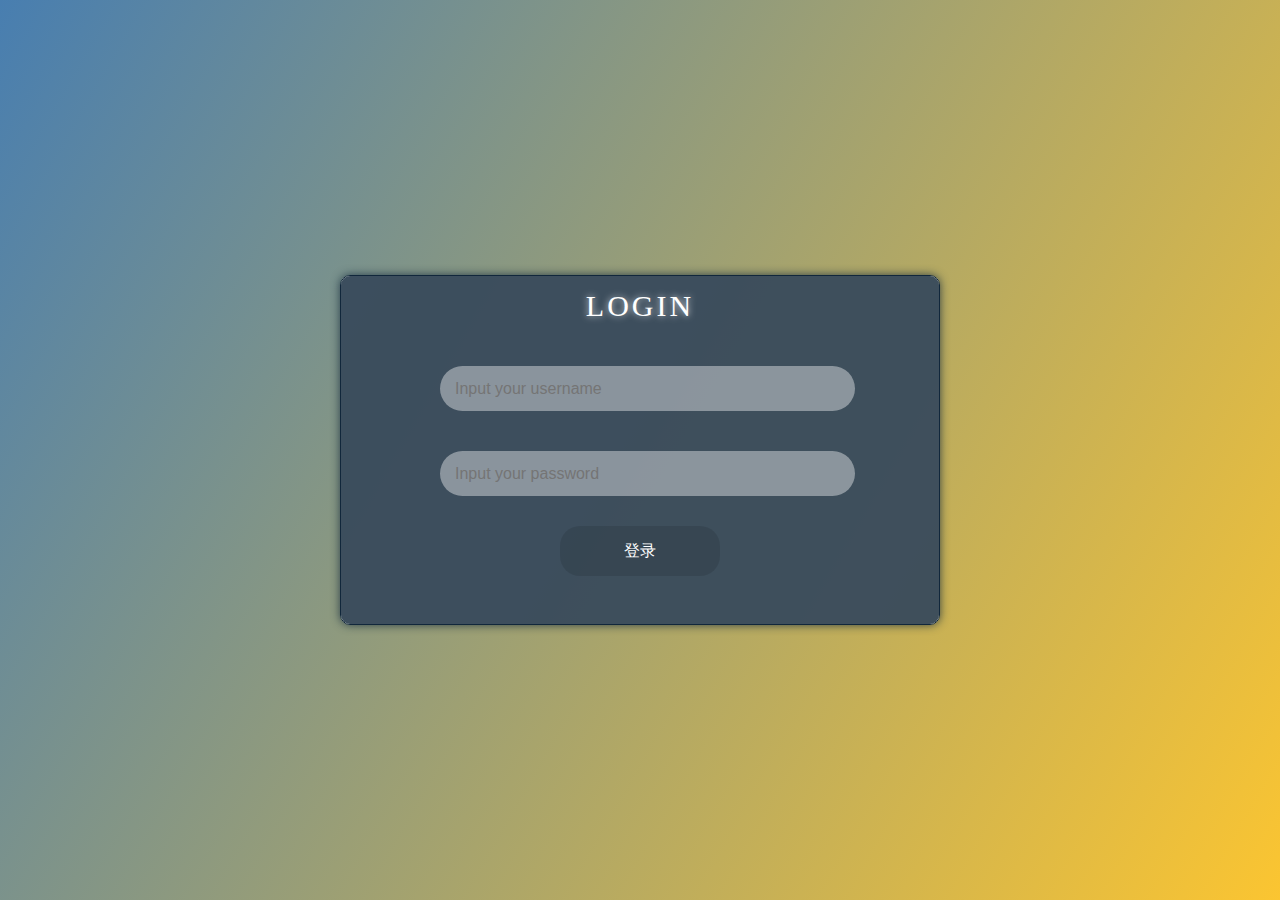
<file: 丝滑的登录/index.html>
<!DOCTYPE html>
<html lang="en">
  <head>
    <meta charset="UTF-8" />
    <meta name="viewport" content="width=device-width, initial-scale=1.0" />
    <title>丝滑的登录</title>
    <link rel="stylesheet" href="./style.css" />
  </head>
  <body>
    <div class="container">
      <div class="login-box">
        <div class="apple-btn login-apple">
          <li class="red-btn"></li>
          <li class="yellow-btn"></li>
          <li class="green-btn"></li>
        </div>
        <div class="title">Login</div>
        <div class="input">
          <input type="text" id="login-user" placeholder="Input your username" />
        </div>
        <div class="input">
          <input type="password" id="login-password" placeholder="Input your password" />
        </div>
        <div class="btn login-btn">
          <span>登录</span>
        </div>
        <div class="change-box login-change">
          <div class="change-btn toSign">
            <span>去注册</span>
          </div>
        </div>
      </div>

      <div class="sign-box">
        <div class="apple-btn sign-apple">
          <li class="red-btn"></li>
          <li class="yellow-btn"></li>
          <li class="green-btn"></li>
        </div>
        <div class="title">Sign</div>
        <div class="input">
          <input type="text" id="sign-user" placeholder="Have A Good Name?" />
        </div>
        <div class="input">
          <input type="password" id="sign-password" placeholder="Keep Secret" />
        </div>
        <div class="btn sign-btn">
          <span>注册</span>
        </div>
        <div class="change-box sign-change">
          <div class="change-btn toLogin">
            <span>去登陆</span>
          </div>
        </div>
      </div>
    </div>

    <script src="./script.js"></script>
  </body>
</html>
</file>
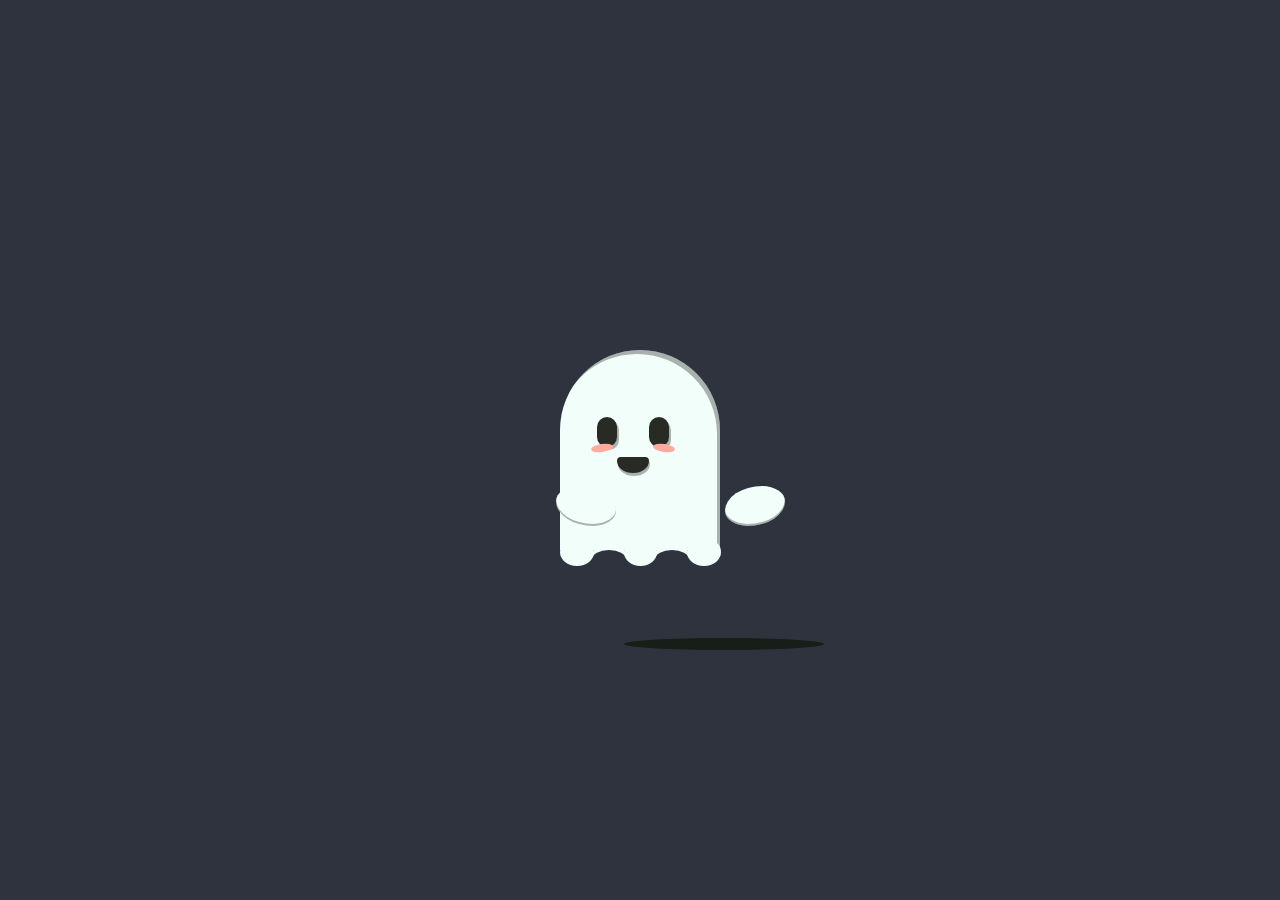
<file: 会动的小幽灵/index.html>
<!DOCTYPE html>
<html lang="en">
  <head>
    <meta charset="UTF-8" />
    <meta name="viewport" content="width=device-width, initial-scale=1.0" />
    <link rel="stylesheet" href="index.css" />
    <title>小幽灵</title>
  </head>
  <body>
    <!--幽灵-->
    <div class="ghost">
      <!--身体-->
      <div class="body">
        <!--脸部-->
        <div class="face">
          <!--眼睛-->
          <div class="eye left"></div>
          <div class="eye right"></div>

          <!--嘴巴-->
          <div class="mouth"></div>
          <!--腮红-->
          <div class="rosy left"></div>
          <div class="rosy right"></div>
        </div>
        <!--手臂-->
        <div class="arm left"></div>
        <div class="arm right"></div>
        <!--底部-->
        <div class="bottom">
          <!--几个脚-->
          <div></div>
          <div></div>
          <div></div>
          <div></div>
          <div></div>
        </div>
      </div>
      <!--阴影-->
      <div class="shadow"></div>
    </div>
  </body>
</html>
</file>
<file: 丝滑的登录/style.css>
* {
  padding: 0px;
  margin: 0px;
}

html,
body {
  height: 100%;
  width: 100%;
  background-image: linear-gradient(120deg, #487eb0, #fbc531);
  overflow: hidden;
}

.container {
  position: absolute;
  height: 350px;
  width: 600px;
  background-color: rgba(255, 255, 255, 0.8);
  top: 50%;
  left: 50%;
  transform: translate(-50%, -30%);
  border-radius: 10px;
  box-shadow: 0px 0px 10px rgba(17, 39, 59, 0.8);
  border: 1px solid rgba(17, 39, 59, 1);
  overflow: hidden;
  box-sizing: border-box;
  opacity: 0.8;
  transform: 1s;
}

.container-show {
  transform: translate(-50%, -50%);
  opacity: 1;
}

.container:hover .title {
  font-size: 20px;
}
.container:hover input {
  transform: translate(0, -30%);
}
.container:hover .btn {
  height: 30px;
  width: 90px;
  transform: translate(0, -30%);
  font-size: 12px;
}
.container:hover .change-box {
  height: 200px;
}
.container:hover .change-btn {
  display: block;
}
.title {
  margin-top: 10px;
  position: relative;
  height: 40px;
  width: 100%;
  font-size: 30px;
  display: flex;
  justify-content: center;
  align-items: center;
  text-transform: uppercase;
  font-weight: 500;
  letter-spacing: 3px;
  transform: 0.4s;
}

.login-box .title {
  color: white;
  text-shadow: 0px 0px 7px rgba(255, 255, 255, 0.8);
}

.input {
  width: 400px;
  height: 45px;
  position: relative;
  margin: 40px auto;
}

input {
  position: relative;
  width: 100%;
  height: 100%;
  border: none;
  outline: none;
  padding-left: 15px;
  font-size: 16px;
  background-color: rgba(255, 255, 255, 0.4);
  border-radius: 45px;
  transform: 0.4s;
}

.login-box input:focus {
  box-shadow: 0 0 10px rgba(1, 1, 1, 0.8);
}

.btn {
  height: 50px;
  width: 160px;
  position: relative;
  margin: -10px auto;
  background-color: rgba(0, 0, 0, 0.1);
  border-radius: 20px;
  color: rgba(255, 255, 255.4);
  display: flex;
  justify-content: center;
  align-items: center;
  cursor: pointer;
  transform: 0.4s;
}

.change-box {
  position: absolute;
  height: 0px;
  width: 100%;
  clip-path: polygon(100% 50%, 50% 100%, 100% 100%);
  bottom: 0px;
  transition: 0.4s;
}

.change-btn {
  position: absolute;
  bottom: 30px;
  right: 40px;
  font-size: 20px;
  display: none;
  font-weight: 500;
}

.change-btn:hover {
  text-shadow: 0px 0px 3px rgba(200, 200, 200, 0.8);
  cursor: pointer;
}

.login-box input {
  caret-color: white;
  color: rgba(255, 255, 255, 0.8);
}

.login-btn:hover {
  color: white;
  background-color: #57606f;
  box-shadow: rgba(0, 0, 0, 0.1);
  text-shadow: 0px 0px 2px rgba(0, 0, 0, 0.1);
}

.login-change {
  background-color: rgba(255, 255, 255, 0.8);
}

.animate_login {
  transform: rotate(-90deg);
}

.animate_sign {
  transform: rotate(0deg) !important;
}

.login-box {
  position: absolute;
  height: 100%;
  width: 100%;
  background-color: rgba(17, 39, 59, 0.8);
  transition: 0.4s;
  z-index: 1;
  transform-origin: 0 100%;
}

/* 注册框样式 */
.sign-box {
  position: absolute;
  height: 100%;
  width: 100%;
  background-color: rgba(255, 255, 255, 0.8);
  transform-origin: 0 100%;
  transform: rotate(90deg);
  transition: 0.4s;
  z-index: 1;
}

.sign-box .title {
  text-shadow: 0 0 10px rgba(200, 200, 200, 0.8);
  font-weight: 500;
}
.sign-change {
  background-color: rgba(17, 39, 59, 0.8);
}

.toLogin {
  color: white;
}

.sign-box input {
  box-shadow: 0 0 3px black;
}

.sign-box .btn {
  color: #1e90ff;
  background-color: rgba(200, 200, 200, 0.1);
  transition: 0.5s;
}

.sign-box .btn:hover {
  color: white;
  background-color: #1e90ff;
}

/* Mac 按钮样式及特效 */
.apple-btn {
  position: absolute;
  height: 15px;
  width: 65px;
  top: 3px;
}

.apple-btn li {
  list-style: none;
  position: relative;
  height: 15px;
  width: 15px;
  border-radius: 15px;
  opacity: 0;
}

.login-apple li {
  left: 5px;
  float: left;
}

.sign-apple li {
  right: 5px;
  float: right;
}

.sign-apple {
  right: 5px;
}

li:nth-child(2) {
  margin: 0px 2px;
}

.red-btn {
  background-color: red;
  transition: 0.3s;
  transform: translate(0, -50%);
}

.yellow-btn {
  background-color: orange;
  transition: 0.6s;
  transform: translate(0, -50%);
}

.green-btn {
  background-color: rgb(15, 136, 15);
  transition: 0.9s;
  transform: translate(0, -50%);
}

.container:hover .red-btn {
  opacity: 1;
  transform: translate(0, 0);
}
.container:hover .yellow-btn {
  opacity: 1;
  transform: translate(0, 0);
}
.container:hover .green-btn {
  opacity: 1;
  transform: translate(0, 0);
}
</file>
<file: 会动的小幽灵/index.css>
/*清楚默认边框*/
* {
  margin: 0;
  padding: 0;
}

body {
  display: flex;
  justify-content: center;
  align-items: center;
  height: 100vh;
  background: #2f333d;
}

/*幽灵*/
.ghost {
  position: relative;
  width: 160px;
  height: 200px;
}

/*幽灵身体*/
.ghost .body {
  position: relative;
  width: 160px;
  height: 200px;
  border-top-right-radius: 80px;
  border-top-left-radius: 80px;
  background: #f2fefa;
  box-shadow: inset -3px 4px 0 rgba(0, 0, 0, 0.3);
  animation: float 3s ease infinite;
}

/*脸部*/
.ghost .face {
  display: flex;
  flex-wrap: wrap;
  position: absolute;
  top: 67px;
  left: 37px;
  width: 72px;
  height: 60px;
}

/*眼睛*/
.ghost .eye {
  width: 20px;
  height: 30px;
  border-radius: 30px;
  background: #272b24;
  box-shadow: 2px 3px 0 rgba(0, 0, 0, 0.3);
}
.ghost .eye.left {
  margin-right: 32px;
}

/*嘴巴*/
.ghost .mouth {
  margin-top: 6px;
  width: 32px;
  height: 16px;
  margin-left: 20px;
  border-bottom-left-radius: 16px 12px;
  border-bottom-right-radius: 16px 12px;
  border-top-right-radius: 4px;
  border-top-left-radius: 4px;
  background: #272b24;
  box-shadow: 1px 3px 0 rgba(0, 0, 0, 0.3);
}

/*腮红*/
.ghost .rosy {
  position: absolute;
  top: 27px;
  width: 22px;
  height: 8px;
  border-radius: 100%;
  background: #ffaa9e;
}

.ghost .rosy.left {
  left: -6px;
  transform: rotate(-8deg);
}

.ghost .rosy.right {
  right: -6px;
  transform: rotate(8deg);
}

/*手臂*/
.ghost .arm {
  position: absolute;
  top: 136px;
  width: 60px;
  height: 40px;
  background: #f2fefa;
}

/*手臂位置错位待会使用 动画来解决*/
.ghost .arm.left {
  left: -4px;
  border-radius: 60% 100%;
  box-shadow: inset 0 -2px 0 rgba(0, 0, 0, 0.3);
  animation: arms-left 3s ease infinite;
}

.ghost .arm.right {
  right: -65px;
  border-radius: 100% 60%;
  box-shadow: inset 0 -2px 0 rgba(0, 0, 0, 0.3);
  animation: arms-right 3s ease infinite;
}

/*底部*/
.ghost .bottom {
  display: flex;
  position: absolute;
  top: 100%;
  left: 0;
  right: -1px;
}

.ghost .bottom div {
  flex: 1;
  position: relative;
  top: -12px;
  height: 28px;
  border-radius: 100%;
  background: #f2fefa;
}

/*让多余的小圆圈消失*/
.ghost .bottom div:nth-child(2n) {
  top: -10px;
  margin: 0 -2px;
  border-top: 10px solid #f2fefa;
  background: transparent;
}

/*底部阴影*/
.ghost .shadow {
  position: absolute;
  bottom: -100px;
  left: 40%;
  width: 200px;
  height: 12px;
  border-radius: 100%;
  background: #191d18;
  animation: shadow 3s ease infinite;
}

/*创建动画*/

@keyframes float {
  0%,
  100% {
    top: 0;
  }
  40% {
    top: -40px;
  }
}

@keyframes arms-left {
  0%,
  100% {
    transform: translate(-50%, -50%) rotate(50deg);
  }
  40% {
    transform: translate(-50%, -50%) rotate(40deg);
  }
}

@keyframes arms-right {
  0%,
  100% {
    transform: translate(-50%, -50%) rotate(-50deg);
  }
  40% {
    transform: translate(-50%, -50%) rotate(-40deg);
  }
}

@keyframes shadow {
  0%,
  100% {
    transform: translate(-45%) scale(1);
  }
  40% {
    transform: translate(-45%) scale(0.5);
  }
}
</file>
